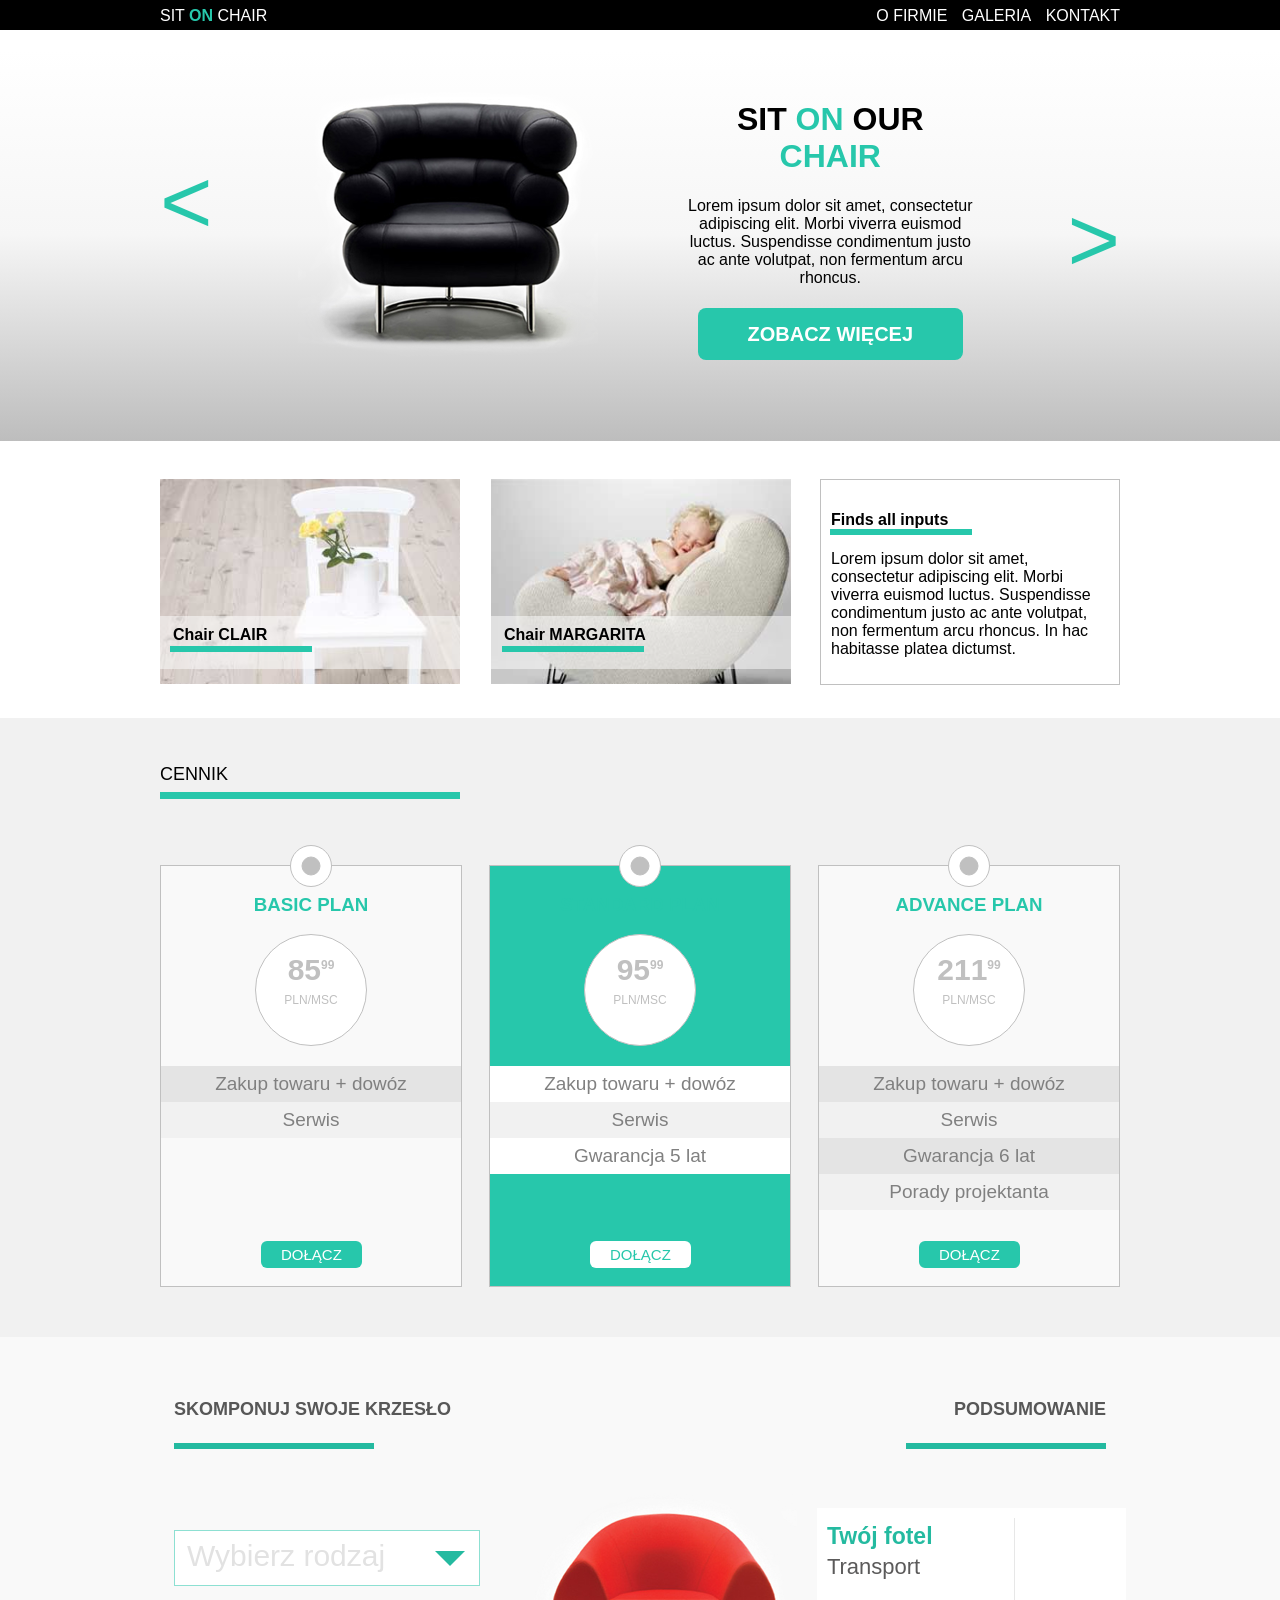
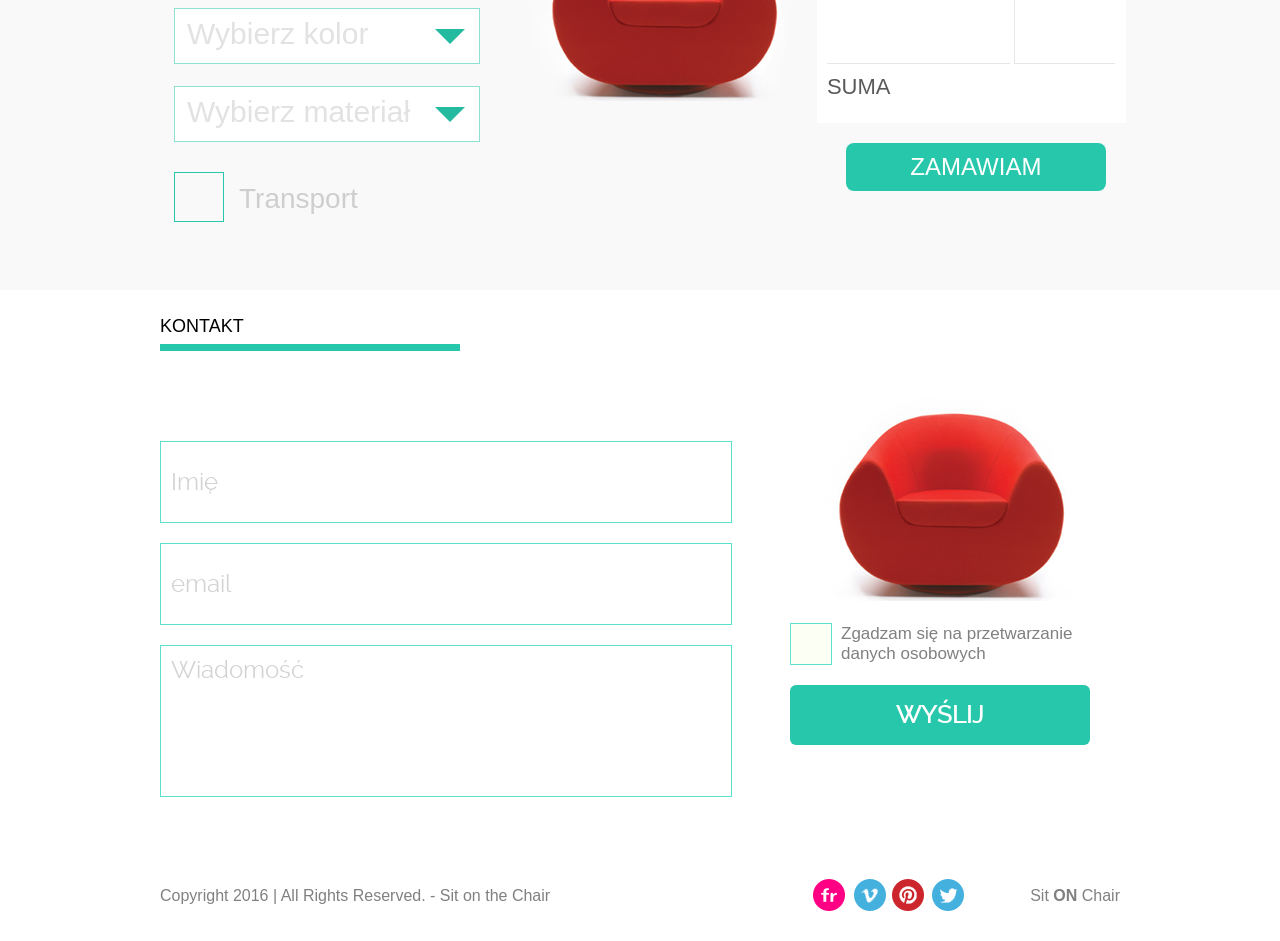
<file: index.html>
<!DOCTYPE html>
<html lang="en">
<head>
    <meta charset="UTF-8">
    <title>Sit on the chair</title>
    <link rel="stylesheet" href="css/style.css">
    <link rel="stylesheet" href="css/style2.css">
    <script src="js/app.js" type="text/javascript"></script>
</head>
<body>
    <header>
        <div class="container_nav">
        <nav class="container">
            <p>SIT <span class="color">ON</span> CHAIR</p>
            <ul class="navigation">
                <li class="main">O FIRMIE
                    <div class="ofirmie">
                        <ul class="ofirmieLists">
                            <li><a href="#">Aktualności</a></li>
                            <li><a href="#">Nasz team</a></li>
                            <li><a href="#">Historia</a></li>
                        </ul>
                    </div>
                </li>               
                <li class="main">GALERIA</li>
                <li class="main">KONTAKT</li>
            </ul>
        </nav>
        </div>
        <div class="container_wrap">
            <div class="container">
                <div class="arrow arrowLeft">&lt;</div>
                <div class="bigpicture"><img src="images/black_chair.png"></div>
                <div class="txtheader">
                    <h1>Sit <span class="color">on</span> our <span class="color">chair</span></h1>
                    <p>Lorem ipsum dolor sit amet, consectetur adipiscing elit. Morbi viverra euismod luctus. Suspendisse condimentum justo ac ante volutpat, non fermentum arcu rhoncus.</p>
                    <div class="button">Zobacz więcej</div>
                </div>
                <div class="arrow arrowRight">&gt;</div>
            </div>
        </div>
    </header>
    <section class="container">
        <div class="gallery">
            <div>
                <img class="galleryPic" src="images/box1_img.jpg">
                <p class="galleryApla aplaOne">Chair <span class="txtgalleryUpper">Clair</span></p>
                <p class="galleryUnderline lineOne"></p>
            </div>
            <div class="remove">
                <img class="galleryPic" src="images/box2_img.jpg">
                <p class="galleryApla aplaTwo">Chair <span class="txtgalleryUpper">Margarita</span></p>
                <p class="galleryUnderline lineTwo"></p>
            </div>
            <div class="txtgallery3">
                <h4>Finds all inputs</h4>
                <p class="galleryUnderline lineThree"></p>
                <p>Lorem ipsum dolor sit amet, consectetur adipiscing elit. Morbi viverra euismod luctus. Suspendisse condimentum justo ac ante volutpat, non fermentum arcu rhoncus. In hac habitasse platea dictumst.</p>
            </div>
        </div>
    </section>
    <section class="container_wrapCennik clearfix">
        <div class="container">
        <p class="leadCennik">Cennik</p>
        <p class="underlineCennik"></p>
            <div class="elementCennik">
                <div class="ramka">
                    <div>
                        <h3 class="cennikLead">Basic plan</h3>
                        <div class="kolkoCena">
                            <p class="price">85<sup class="priceSup">99</sup></p>
                            <p class="priseZl">PLN/MSC</p>
                        </div>
                        <p class="bonus">Zakup towaru + dowóz</p>
                        <p class="bonus">Serwis</p>
                        <p class="buttonDolacz"><a>Dołącz</a></p>
                    </div>
                    <div class="kolko">
                        <div class="kolkoSzare"></div>
                    </div>                
                </div>
            </div>
            <div class="elementCennik">
                <div class="ramka standard">
                    <div>
                        <h3 class="cennikLead txtstandard">STANDARD plan</h3>
                        <div class="kolkoCena standard">
                            <p class="price">95<sup class="priceSup">99</sup></p>
                            <p class="priseZl">PLN/MSC</p>
                        </div>
                        <p class="bonus bonusStandard">Zakup towaru + dowóz</p>
                        <p class="bonus">Serwis</p>
                        <p class="bonus bonusStandard">Gwarancja 5 lat</p>
                        <p class="buttonDolacz buttonStandard"><a>Dołącz</a></p>
                    </div>
                    <div class="kolko">
                        <div class="kolkoSzare"></div>
                    </div>                
                </div>
            </div>
            <div class="elementCennik">
                <div class="ramka">
                    <div>
                        <h3 class="cennikLead">Advance plan</h3>
                        <div class="kolkoCena">
                            <p class="price">211<sup class="priceSup">99</sup></p>
                            <p class="priseZl">PLN/MSC</p>
                        </div>
                        <p class="bonus">Zakup towaru + dowóz</p>
                        <p class="bonus">Serwis</p>
                        <p class="bonus">Gwarancja 6 lat</p>
                        <p class="bonus">Porady projektanta</p>
                        <p class="buttonDolacz"><a>Dołącz</a></p>
                    </div>
                    <div class="kolko">
                        <div class="kolkoSzare"></div>
                    </div>                
                </div>
            </div>
        </div>
    </section>
    <!--dodane poczatek-->
    <section class="application ">
    <div class="main_width container">
        <section class="choice_part inline">
            <header>
                <h3>SKOMPONUJ SWOJE KRZESŁO</h3>
                <span class="green_bell"></span>
            </header>

            <div class="form">
                <div class="drop_down_list">
                    <span class="list_label">Wybierz rodzaj</span>
                    <span class="list_arrow"></span>
                    <ul class="list_panel" id="sort">
                        <li data-sort-price="200" data-sort-name="Clair">Clair</li>
                        <li data-sort-price="300" data-sort-name="Margarita">Margarita</li>
                        <li data-sort-price="400" data-sort-name="Selena">Selena</li>
                    </ul>
                </div>
                <div class="drop_down_list" id="color">
                    <span class="list_label">Wybierz kolor</span>
                    <span class="list_arrow"></span>
                    <ul class="list_panel">
                        <li data-color-price="100" data-color-name="Czerwony">Czerwony</li>
                        <li data-color-price="90" data-color-name="Czarny">Czarny</li>
                        <li data-color-price="80" data-color-name="Pomarańczowy">Pomarańczowy</li>
                    </ul>
                </div>
                <div class="drop_down_list" id="material">
                    <span class="list_label">Wybierz materiał</span>
                    <span class="list_arrow"></span>
                    <ul class="list_panel">
                        <li data-material-price="50" data-material-name="Tkanina">Tkanina</li>
                        <li data-material-price="70" data-material-name="Skóra">Skóra</li>
                    </ul>
                </div>
                <div class="checkbox check-box">
                    <input type="checkbox" id="transport" data-transport-price="200" value="true">
                    <label for="transport">Transport</label>
                </div>
                <!--<div class="checkbox"></div>-->
                <!--<span class="list_label inline_text">Transport</span>-->
            </div>
        </section>

        <section class="image_part inline">
            <img src="images/red_chair.png">
        </section>

        <section class="summary_part inline">
            <header class="align_right">
                <h3>PODSUMOWANIE</h3>
                <span class="green_bell"></span>
            </header>

            <div class="summary_panel">
                <div class="panel_left">
                    <h4 id="titleName" class="title">Twój fotel</h4>
                    <span id="colorName" class="color"></span>
                    <span id="patternName" class="pattern"></span>
                    <span id="transportName" class="transport">Transport</span>
                </div>
                <div class="panel_right">
                    <h4 id="titleValue" class="title value"></h4>
                    <span id="colorValue" class="color value"></span>
                    <span id="patternValue" class="pattern value"></span>
                    <span id="transportValue" class="transport value"></span>
                </div>
                <div class="sum_label">SUMA</div>
                <div class="sum"><strong id="sum"></strong></div>
            </div>
            <a href="" class="green_button">Zamawiam</a>
        </section>
    </div>
</section>
<!--dodane-->

    <section class="container clearfix">
        <div class="container">
            <p class="leadKontakt">Kontakt</p>
            <p class="underlineKontakt"></p>
            <div class="form">
                <form>
                    <input class="formKontakt" type="text" name="Imię" placeholder="Imię">
                    <input class="formKontakt" type="text" name="e-mail" placeholder="email">
                    <textarea class="formKontakt areaKontakt" placeholder="Wiadomość"></textarea>
                </form>
            </div>
            <div class="fotoChair">
                <img class="fotoChairPic" src="images/red_chair.png">
                <div class="squaredTwo">
                    <input type="checkbox" value="None" id="squaredTwo" value="true" name="check" />
                    <label for="squaredTwo">Zgadzam się na przetwarzanie danych osobowych</label>
                </div>
                <input class="formKontakt formButton" type="submit" value="Wyślij"></input>
            </div>
        </div>
    </section>
    <footer class="container footer clearfix">
    <div class="container">
        <p class="footerElement footerTxt">Copyright 2016 | All Rights Reserved. - Sit on the Chair</p>
        <p class="footerElement footerPic">
            <img src="images/flickr.png">
            <img src="images/vimeo.png">
            <img src="images/pinterest.png">
            <img src="images/twitter.png">
        </p>
        <p class="footerElement footerLogo">Sit <span class="txtFooterUpper">on</span> Chair</p>
    </footer>
</body>
</html>
</file>
<file: css/style.css>
@font-face {
    font-family: 'ralewayblack';
    src: url('../font/raleway-black-webfont.eot');
    src: url('../font/raleway-black-webfont.eot?#iefix') format('embedded-opentype'),
         url('../font/raleway-black-webfont.woff2') format('woff2'),
         url('../font/raleway-black-webfont.woff') format('woff'),
         url('../font/raleway-black-webfont.svg#ralewayblack') format('svg');
    font-weight: normal;
    font-style: normal;
}

@font-face {
    font-family: 'ralewaybold';
    src: url('../font/raleway-bold-webfont.eot');
    src: url('../font/raleway-bold-webfont.eot?#iefix') format('embedded-opentype'),
         url('../font/raleway-bold-webfont.woff2') format('woff2'),
         url('../font/raleway-bold-webfont.woff') format('woff'),
         url('../font/raleway-bold-webfont.svg#ralewaybold') format('svg');
    font-weight: normal;
    font-style: normal;
}


@font-face {
    font-family: 'ralewayregular';
    src: url('../font/raleway-regular-webfont.eot');
    src: url('../font/raleway-regular-webfont.eot?#iefix') format('embedded-opentype'),
         url('../font/raleway-regular-webfont.woff2') format('woff2'),
         url('../font/raleway-regular-webfont.woff') format('woff'),
         url('../font/raleway-regular-webfont.svg#ralewayregular') format('svg');
    font-weight: normal;
    font-style: normal;
}

body {
    font-family: 'ralewayregular';
    padding: 0;
    margin: 0;
}

a {
    text-decoration: none;
    color: white;
}

.container_wrap {
    width: 100%;
    height: 390px;
    background: rgba(255,255,255,1);
    background: -moz-linear-gradient(top, rgba(255,255,255,1) 0%, rgba(246,246,246,1) 47%, rgba(189,189,189,1) 100%);
    background: -webkit-gradient(left top, left bottom, color-stop(0%, rgba(255,255,255,1)), color-stop(47%, rgba(246,246,246,1)), color-stop(100%, rgba(189,189,189,1)));
    background: -webkit-linear-gradient(top, rgba(255,255,255,1) 0%, rgba(246,246,246,1) 47%, rgba(189,189,189,1) 100%);
    background: -o-linear-gradient(top, rgba(255,255,255,1) 0%, rgba(246,246,246,1) 47%, rgba(189,189,189,1) 100%);
    background: -ms-linear-gradient(top, rgba(255,255,255,1) 0%, rgba(246,246,246,1) 47%, rgba(189,189,189,1) 100%);
    background: linear-gradient(to bottom, rgba(255,255,255,1) 0%, rgba(246,246,246,1) 47%, rgba(189,189,189,1) 100%);
    filter: progid:DXImageTransform.Microsoft.gradient( startColorstr='#ffffff', endColorstr='#bdbdbd', GradientType=0 );
}

.container {
    width: 960px;
    margin: 0 auto;
    clear: both;
}

.container_nav {
    background-color: black;
    height: 30px;
    color: white;
    clear: both;
    line-height: 0;
}

nav p {
    float: left;
}

.color {
    color: #27C7AB;
    font-weight: bold;
}

/*navigation*/
.navigation {
    float: right;
    position:relative;
}

.main {
    display: inline-block;
    margin-left: 10px;
    position:relative;
}

.ofirmie {
    display: none;
    position: absolute;
    right: -30px;
    top: 0;
} 

.ofirmie::before {
    position: relative;
    left: 93px;
    margin-top: 15px;
    text-align: center;
    content: "";
    display: block;
    width: 0; 
    height: 0; 
    border-left: 7px solid transparent;
    border-right: 7px solid transparent;
    border-bottom: 7px solid black;
}

.ofirmie ul li {
    font-size: 14px;
    display: block;
    width: 100px;
    height: auto;
    background-color: black;
    line-height: 10px;
    padding: 10px;
}

li:hover div {
    display: block;
}

.bigpicture img {
    float: left;
}

.arrow {
    font-weight: 100;
    color: #27C7AB;
    font-size: 90px;
    position: relative;
    z-index: 100;
    cursor: pointer;
}

.arrowLeft {
    float: left;
    top: 100px;
}

.arrowRight {
    float: right;
    top: -157px;
}

.txtheader {
    color: black;
    text-align: center;
    width: 818px;
}

.txtheader h1 {
    padding-top: 50px;
    text-transform: uppercase;
    text-align: center;
}
.txtheader p {
    padding-bottom: 20px;
}

.button {
    background-color: #27C7AB;
    display: inline;
    font-size: 20px;
    font-weight: bold;
    padding: 15px 50px;
    color: white;
    text-transform: uppercase;
    border-radius: 8px;
    width: 250px;
}

/*gallery*/
.gallery div {
    display: inline;
    box-sizing: content-box;
}

.galleryPic {
    position: relative;
    padding: 30px 0;
    width: 300px;
    height: auto;
    margin-right: 27px;
}

/*gallery apla general*/
.galleryApla {
    font-weight: bold;
    font-size: 16px; 
    background-color: rgba(255, 255, 255, 0.5);
    width: 300px;
    padding: 10px 10px 25px 13px;
    position: absolute;
}

/*gallery apla 1*/
.aplaOne {
    transform: translate(0, -118px); 
}

/*gallery apla 2*/
.aplaTwo {
    transform: translate(331px, -118px); 
}

.galleryUnderline {
    width: 142px;
    height: 6px;
    margin-left: 10px;
    background-color: #27C7AB;
    position: absolute;
}

/*gallery line 1*/
.lineOne {
    transform: translate(0, -88px); 
}
/*gallery line 2*/
.lineTwo {
    transform: translate(332px, -88px);
}

.txtgalleryUpper {
    text-transform: uppercase;
}

.gallery .txtgallery3 {
    float: right;
    width: 300px;
    border: 1px solid #C0C0C0;
    box-sizing: border-box;
    margin-top: 30px;
    padding: 10px;
}

/*gallery line 2*/
.lineThree {
    transform: translate(-11px, -37px);
}

/*cennik*/
.container_wrapCennik {
    clear: both;
    padding: 20px 0 50px;
    background-color: #F1F1F1;
}

.clearfix:after {
    content:" ";
    display:table;
    clear:both;
}


.leadCennik, .leadKontakt {
    font-size: 18px;
    text-transform: uppercase;
    line-height: 0px;
    padding-top: 1em;
}

.underlineCennik, .underlineKontakt {
    background-color: #27C7AB;
    width: 300px;
    height: 7px;
}

.underlineKontakt {
    margin-bottom: 40px;
}

/*cennik*/
.elementCennik {
    float: left;
}

.elementCennik:not(:last-Child) {
    margin-right: 27px;

}

.ramka {
    text-align: center;
    border: 1px solid #C0C0C0;
    width: 300px;
    height: 420px;
    position: relative;
    margin-top: 50px;
    background-color: #F9F9F9;
}

.standard {
    background-color: #27C7AB;
}

.kolko {
    background-color: #F9F9F9;
    border: 1px solid #C0C0C0;
    height: 40px;
    width: 40px;
    border-radius: 50%;
    background: white;
    position: absolute;
    left: 50%;
    top: 0%; 
    transform: translate(-50%,-50%);
}

.kolkoSzare {
    border: 1px solid #C0C0C0;
    height: 17px;
    width: 17px;
    border-radius: 50%;
    background-color: #C0C0C0;
    position: absolute;
    left: 50%;
    top: 50%;
    transform: translate(-50%,-50%);
}

.kolkoCena {
    color: #C0C0C0;
    background-color: #F9F9F9;
    border: 1px solid #C0C0C0;
    height: 110px;
    width: 110px;
    border-radius: 50%;
    background: white;
    left: 50%;
    top: 0%; 
    margin: auto;
    margin-bottom: 20px;
}

.price {
    font-size: 30px;
    font-weight: 900;
    line-height: 0;
}

.priseZl {
    line-height: 0;
    font-size: 12px;
    text-transform: uppercase;
}

.priceSup {
    line-height: 0;
    font-size: 12px;
}

.cennikLead {
    padding-top: 3%;
    text-align: center;
    color: #27C7AB;
    text-transform: uppercase;
}

/*cennik bonus*/
.bonus {
    padding: 7px 0;
    margin: 0;
    font-size: 19px;
    color: grey;
}

.bonus:nth-child(2n + 1) {
    background-color: #E4E4E4;
}

.bonus:nth-child(2n + 0) {
    background-color: #F1F1F1;
}

.elementCennik .bonusStandard {
    background-color: white;
}

.buttonDolacz{
    text-align: center;
    text-transform: uppercase;
    background-color: #27C7AB;
    font-size: 15px;
    padding: 5px 20px;
    color: white;
    display: inline;
    border-radius: 6px;
    position: absolute;
    left: 100px;
    top:360px;
}

.buttonStandard {
    background-color: white;
}

.buttonStandard a {
     color: #27C7AB;
}

/*form*/

.form {
    float: left;
    width: 550px;
}

.formKontakt {
    font-family: 'ralewayregular';
    border: 1px solid #5be1ce;
    height: 60px;
    font-size: 24px;
    padding: 10px;
    width: 550px;
    margin-bottom: 20px;
}

.areaKontakt {
    height: 130px;
}

input[type=submit] {
    background-color: #27C7AB;
    border: none;
    color: white;
    border-radius: 6px;
    width: 300px;
    font-weight: bold;
    text-transform: uppercase;
}

textarea {
    resize: none;
}

::-webkit-input-placeholder {
    color: lightgray; /* Chrome, Opera, Safari */
}

::-moz-placeholder {
    color: lightgray; /* Firefox */
}

::-ms-input-placeholder {
    color: lightgray; /* IE 10+ */
}

/*kontakt right side*/
.fotoChair {
    float: right;
    width: 330px;
}

.fotoChairPic {
    padding: 0 30px 18px;
}

/* SQUARED TWO */
input[type="checkbox"] {
    visibility: hidden;
}

.squaredTwo {
    width: 40px;
    height: 40px;
    background: #fcfff4;
    border: 1px solid #5be1ce;
    position: relative;
}

.squaredTwo label {
    color: grey;
    font-size: 17px;
    cursor: pointer;
    position: absolute;
    width: 250px;
    height: auto;
    left: 50px;
    top: 0;
  }

.squaredTwo label:after {
    opacity: 0;
    content: '';
    position: absolute;
    width: 30px;
    height: 30px;
    background: transparent;
    top: 6px;
    left: -49px;
    border: 3px solid #fcfff4;
    border-top: none;
    border-right: none;
}

.squaredTwo label:hover::after {
    opacity: 0.3;
}

.squaredTwo input[type=checkbox]:checked + label:after {
    background-image: url(../images/form_ok.jpg);
    background-repeat: no-repeat;
    background-size: 30px 30px;
    opacity: 1;
}

.formButton {
    margin-top: 20px;
    width: 200px;
}

/*footer*/
.footerElement {
    padding-top: 40px;
    line-height: 37px;
    float: left;
    color: gray;
}

.txtFooterUpper {
    text-transform: uppercase;
    font-weight: bold;
}

.footerLogo {
    float: right;
}

.footerPic {
    padding-left: 262px;   
}

.footerTxt {
    float:left;
}
</file>
<file: css/style2.css>
body {
  margin: 0;
  font-family: Arial, Verdana, sans-serif;
}


.application {
  background-color: #f9f9f9;
  padding:30px 0;
}
.application h3 {
  color: #575757;
  font-size: 18px;
}

.application header.align_right{
  text-align: right;
}


.inline {
  display:inline-block;
  width:289px;
  padding:14px;
  vertical-align: top;
}


.form {
  margin-top:50px;
}
.drop_down_list {
  border:1px solid #8de0d2;
  width: 280px;
  height:38px;
  background-color: white;
  margin-top:22px;
  padding: 8px 12px;
  position: relative;
}

.list_label {
  font-size: 30px;
  color: #e2e2e2;
  font-family: 'ralewaylight', Arial, Tahoma, sans-serif;
}


.checkbox {
  position: relative;
  padding: 30px 30px 30px 0;
}
.checkbox input {
  display: block;
  opacity: 0;
  height: 48px;
  position: absolute;
  width: 48px;
  cursor: pointer;
}

.checkbox label {
  display: block;
  padding-left: 65px;
  position: relative;
  font-size: 28px;
  color: #cecece;
  line-height: 120%;
  padding-top: 10px;
  cursor: pointer;
}

.checkbox label::before, .checkbox label::after {
  border: 1px solid #27c7ab;
  content: "";
  display: block;
  left: 0;
  height: 48px;
  position: absolute;
  width: 48px;
  top: 0;
}
.checkbox label::after {
  background: url("data:image/svg+xml;charset=US-ASCII,%3Csvg%20xmlns%3D%22http%3A//www.w3.org/2000/svg%22%20xmlns%3Axlink%3D%22http%3A//www.w3.org/1999/xlink%22%20preserveAspectRatio%3D%22xMidYMid%22%20width%3D%2233.875%22%20height%3D%2233%22%20viewBox%3D%220%200%2033.875%2033%22%3E%0A%20%20%3Cpath%20d%3D%22M9.470%2C15.209%20L14.061%2C24.104%20C14.061%2C24.104%2021.522%2C6.026%2033.287%2C-0.000%20C33.000%2C4.304%2031.852%2C8.035%2033.861%2C12.626%20C28.696%2C13.774%2018.078%2C26.687%2014.635%2C33.000%20C9.756%2C26.974%204.017%2C22.382%20-0.000%2C20.948%20L9.470%2C15.209%20Z%22%20fill%3D%22%2327c7ab%22/%3E%0A%3C/svg%3E%0A") no-repeat center;
  border: 0;
  display: none;
}

.checkbox input:checked + label::after {
  display: block;
}


.active {
  background: url('../images/form_ok.jpg');
  width: 48px;
  height: 40px;

}
.inline_text {
  display: inline-block;
  width: 228px;
  vertical-align: top;
  margin-top: 30px;
  margin-left: 15px;
  color: #aeaeae;
}
.image_part img{
  margin-top: 110px;
  margin-left: 38px;
}


.application .green_bell {
  background-color: #24baa0;
  width: 200px;
  height: 6px;
  display: inline-block;
  margin: 5px 0 5px 0;
}

.summary_panel {
  background-color: white;
  width:100%;
  height:195px;
  padding:10px;
  margin-top: 50px;

}

.application .green_button {
  background-color: #27c7ab;
  color: white;
  text-align:center;
  text-transform: uppercase;
  width: 200px;
  padding: 10px 30px;
  font-size: 24px;
  display: inline-block;
  font-family: 'ralewaymedium', Arial, Tahoma, sans-serif;
  margin-top: 20px;
  margin-left: 29px;
  border-radius: 8px;
  text-decoration: none;
}
.panel_left {
  display: inline-block;
  width: 183px;
  vertical-align: top;
  padding-bottom:10px;
  border-bottom:1px solid #e7e7e7;
  height: 135px;
}

.panel_right {
  display: inline-block;
  width: 100px;
  border-left:1px solid #e7e7e7;
  text-align: right;
  vertical-align: top;
  padding-bottom:10px;
  border-bottom:1px solid #e7e7e7;
  height: 135px;
}

.panel_left h4 , .panel_right h4{
  color: #24baa0;
  font-size: 23px;
  margin-top: 5px;
}

.panel_left span{
  margin-top:5px;
  font-size: 22px;
  color: #5b5a5a;
  display: block;
}

.panel_right span {
  display: block;
  font-size: 22px;
  color: #24baa0;
  margin-top:5px;
}
.sum_label{
  display: inline-block;
  width: 185px;
  margin-top: 10px;
  font-size: 22px;
  color: #5b5a5a;
}

.sum {
  display: inline-block;
  width: 98px;
  text-align: right;
  font-size: 25px;
  color: #24baa0;
}

.list_arrow {
  width: 0;
  height: 0;
  border-left: 15px solid transparent;
  border-right: 15px solid transparent;
  border-top: 15px solid #24baa0;
  display:block;
  position: absolute;
  right: 14px;
  top: 20px;
  cursor: pointer;
}

.list_panel {
  background-color: white;
  border: 1px solid #ccc;
  width: 288px;
  padding-left: 15px;
  padding-bottom: 10px;
  list-style: none;
  margin: 0;
  left: 0px;
  z-index: 2;
  position: absolute;
  top: 54px;
  display:none;
}
.list_panel li {
  margin-top:10px;
  cursor: pointer;
  color: #585858;
}

.title {
  height: 0px;
  padding-top: 0;
}
</file>
